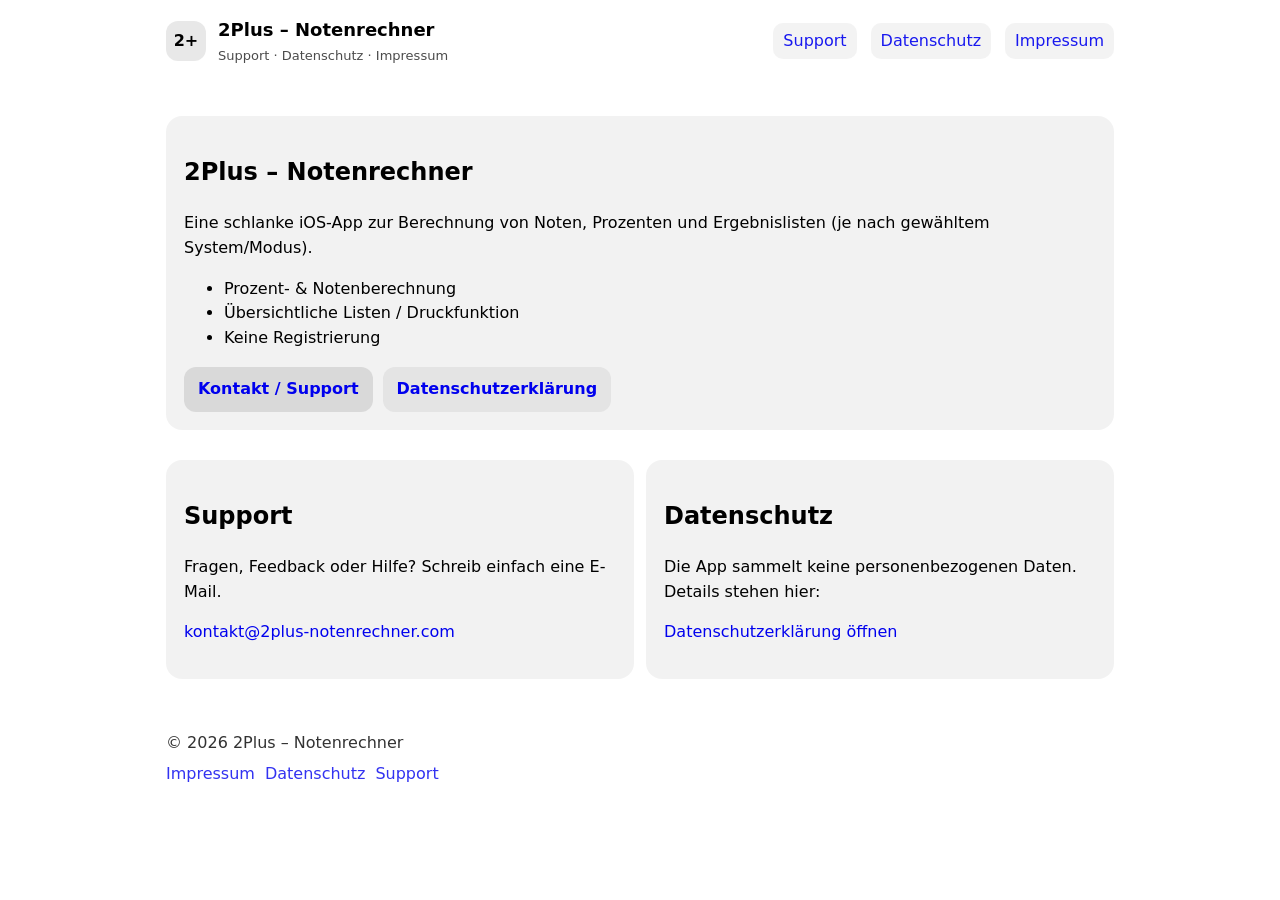
<file: index.html>
<!doctype html>
<html lang="de">
<head>
  <meta charset="utf-8" />
  <meta name="viewport" content="width=device-width,initial-scale=1" />
  <title>2Plus – Notenrechner</title>
  <meta name="description" content="2Plus – Notenrechner: Noten & Prozentrechnungen für Schule und Alltag. Support, Impressum und Datenschutzerklärung." />
  <link rel="stylesheet" href="style.css" />
</head>
<body>
  <header class="wrap header">
    <div class="brand">
      <div class="logo">2+</div>
      <div>
        <div class="title">2Plus – Notenrechner</div>
        <div class="subtitle">Support · Datenschutz · Impressum</div>
      </div>
    </div>
    <nav class="nav">
      <a href="support.html">Support</a>
      <a href="datenschutz.html">Datenschutz</a>
      <a href="impressum.html">Impressum</a>
    </nav>
  </header>

  <main class="wrap">
    <section class="card">
      <h1>2Plus – Notenrechner</h1>
      <p>
        Eine schlanke iOS-App zur Berechnung von Noten, Prozenten und Ergebnislisten
        (je nach gewähltem System/Modus).
      </p>
      <ul>
        <li>Prozent- & Notenberechnung</li>
        <li>Übersichtliche Listen / Druckfunktion</li>
        <li>Keine Registrierung</li>
      </ul>
      <div class="cta">
        <a class="button" href="support.html">Kontakt / Support</a>
        <a class="button secondary" href="datenschutz.html">Datenschutzerklärung</a>
      </div>
    </section>

    <section class="grid">
      <section class="card">
        <h2>Support</h2>
        <p>Fragen, Feedback oder Hilfe? Schreib einfach eine E-Mail.</p>
        <p><a href="mailto:kontakt@2plus-notenrechner.com">kontakt@2plus-notenrechner.com</a></p>
      </section>

      <section class="card">
        <h2>Datenschutz</h2>
        <p>Die App sammelt keine personenbezogenen Daten. Details stehen hier:</p>
        <p><a href="datenschutz.html">Datenschutzerklärung öffnen</a></p>
      </section>
    </section>
  </main>

  <footer class="wrap footer">
    <div>© <span id="y"></span> 2Plus – Notenrechner</div>
    <div class="footer-links">
      <a href="impressum.html">Impressum</a>
      <a href="datenschutz.html">Datenschutz</a>
      <a href="support.html">Support</a>
    </div>
  </footer>

  <script>
    document.getElementById("y").textContent = new Date().getFullYear();
  </script>
</body>
</html>
</file>
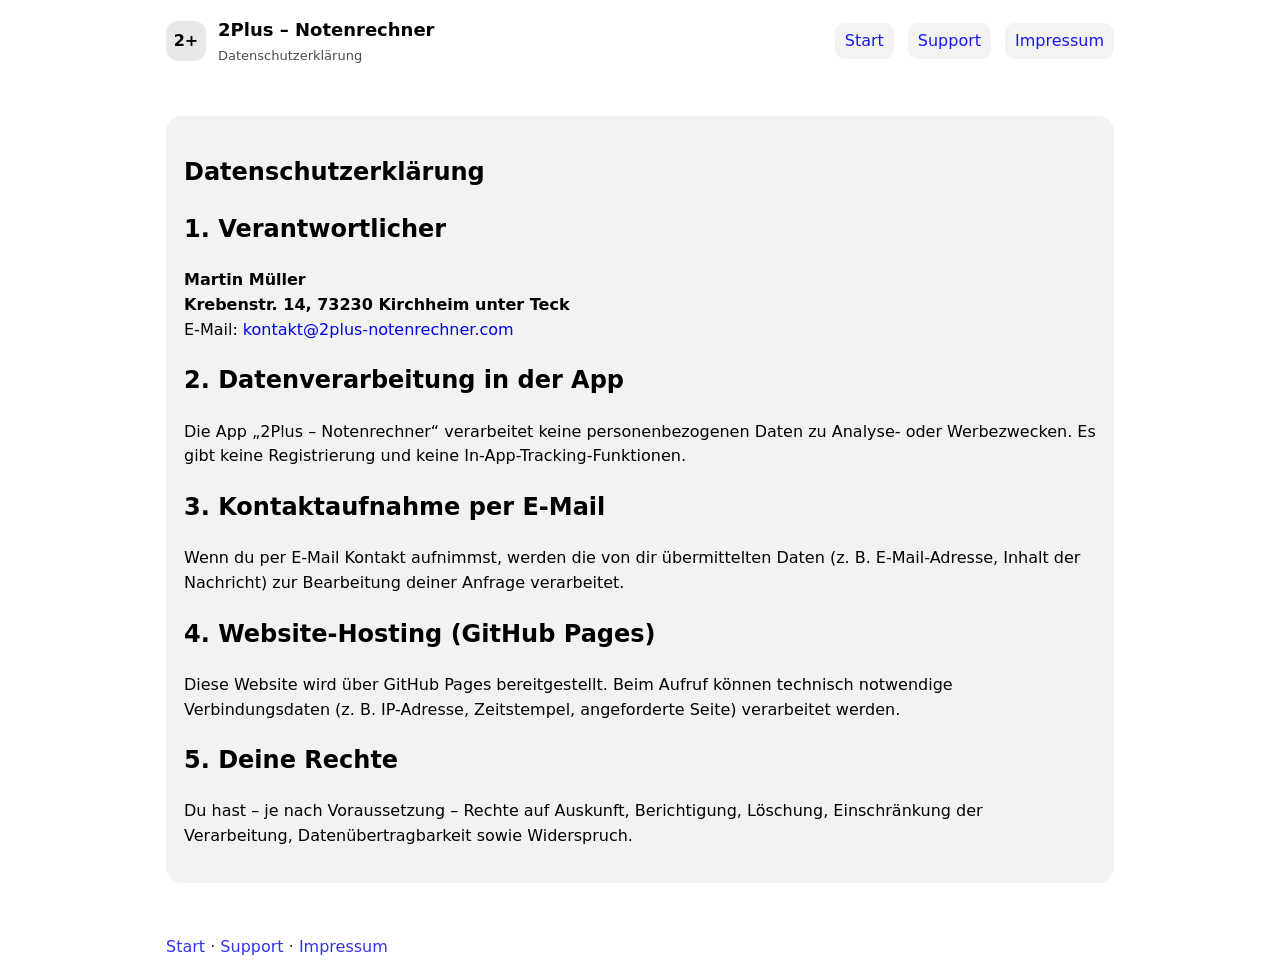
<file: datenschutz.html>
<!doctype html>
<html lang="de">
<head>
  <meta charset="utf-8" />
  <meta name="viewport" content="width=device-width,initial-scale=1" />
  <title>Datenschutz – 2Plus Notenrechner</title>
  <link rel="stylesheet" href="style.css" />
</head>
<body>
  <header class="wrap header">
    <div class="brand">
      <div class="logo">2+</div>
      <div>
        <div class="title">2Plus – Notenrechner</div>
        <div class="subtitle">Datenschutzerklärung</div>
      </div>
    </div>
    <nav class="nav">
      <a href="index.html">Start</a>
      <a href="support.html">Support</a>
      <a href="impressum.html">Impressum</a>
    </nav>
  </header>

  <main class="wrap">
    <section class="card">
      <h1>Datenschutzerklärung</h1>

      <h2>1. Verantwortlicher</h2>
      <p>
        <strong>Martin Müller</strong><br>
        <strong>Krebenstr. 14, 73230 Kirchheim unter Teck</strong><br>
        E-Mail: <a href="mailto:kontakt@2plus-notenrechner.com">kontakt@2plus-notenrechner.com</a>
      </p>

      <h2>2. Datenverarbeitung in der App</h2>
      <p>
        Die App „2Plus – Notenrechner“ verarbeitet keine personenbezogenen Daten zu Analyse- oder Werbezwecken.
        Es gibt keine Registrierung und keine In-App-Tracking-Funktionen.
      </p>

      <h2>3. Kontaktaufnahme per E-Mail</h2>
      <p>
        Wenn du per E-Mail Kontakt aufnimmst, werden die von dir übermittelten Daten (z. B. E-Mail-Adresse, Inhalt der Nachricht)
        zur Bearbeitung deiner Anfrage verarbeitet.
      </p>

      <h2>4. Website-Hosting (GitHub Pages)</h2>
      <p>
        Diese Website wird über GitHub Pages bereitgestellt. Beim Aufruf können technisch notwendige Verbindungsdaten
        (z. B. IP-Adresse, Zeitstempel, angeforderte Seite) verarbeitet werden.
      </p>

      <h2>5. Deine Rechte</h2>
      <p>
        Du hast – je nach Voraussetzung – Rechte auf Auskunft, Berichtigung, Löschung, Einschränkung der Verarbeitung,
        Datenübertragbarkeit sowie Widerspruch.
      </p>

      
    </section>
  </main>

  <footer class="wrap footer">
    <div><a href="index.html">Start</a> · <a href="support.html">Support</a> · <a href="impressum.html">Impressum</a></div>
  </footer>
</body>
</html>
</file>
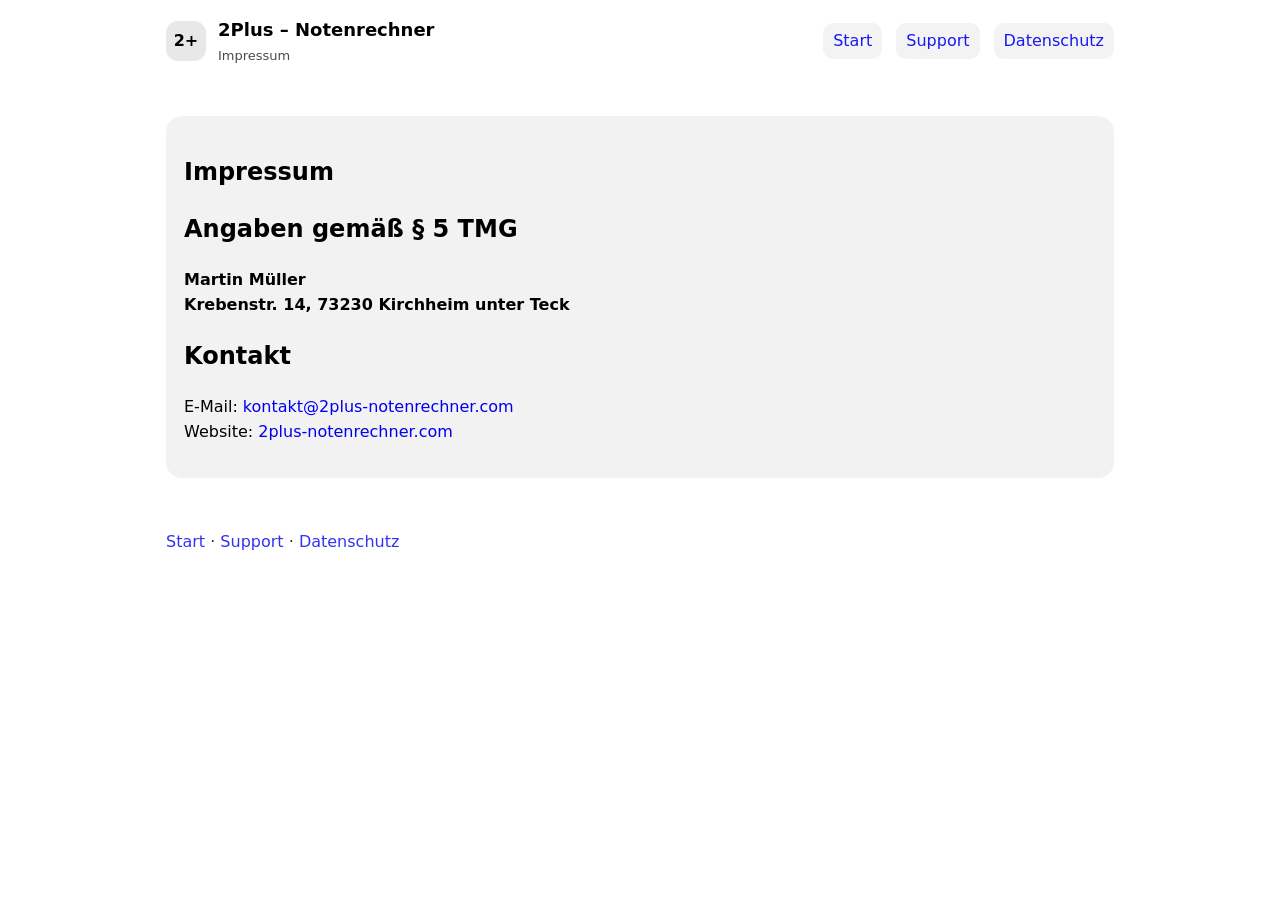
<file: impressum.html>
<!doctype html>
<html lang="de">
<head>
  <meta charset="utf-8" />
  <meta name="viewport" content="width=device-width,initial-scale=1" />
  <title>Impressum – 2Plus Notenrechner</title>
  <link rel="stylesheet" href="style.css" />
</head>
<body>
  <header class="wrap header">
    <div class="brand">
      <div class="logo">2+</div>
      <div>
        <div class="title">2Plus – Notenrechner</div>
        <div class="subtitle">Impressum</div>
      </div>
    </div>
    <nav class="nav">
      <a href="index.html">Start</a>
      <a href="support.html">Support</a>
      <a href="datenschutz.html">Datenschutz</a>
    </nav>
  </header>

  <main class="wrap">
    <section class="card">
      <h1>Impressum</h1>

      <h2>Angaben gemäß § 5 TMG</h2>
      <p>
        <strong>Martin Müller</strong><br>
        <strong>Krebenstr. 14, 73230 Kirchheim unter Teck</strong>
      </p>

      <h2>Kontakt</h2>
      <p>
        E-Mail: <a href="mailto:kontakt@2plus-notenrechner.com">kontakt@2plus-notenrechner.com</a><br>
        Website: <a href="https://2plus-notenrechner.com">2plus-notenrechner.com</a>
      </p>

        </section>
  </main>

  <footer class="wrap footer">
    <div><a href="index.html">Start</a> · <a href="support.html">Support</a> · <a href="datenschutz.html">Datenschutz</a></div>
  </footer>
</body>
</html>
</file>
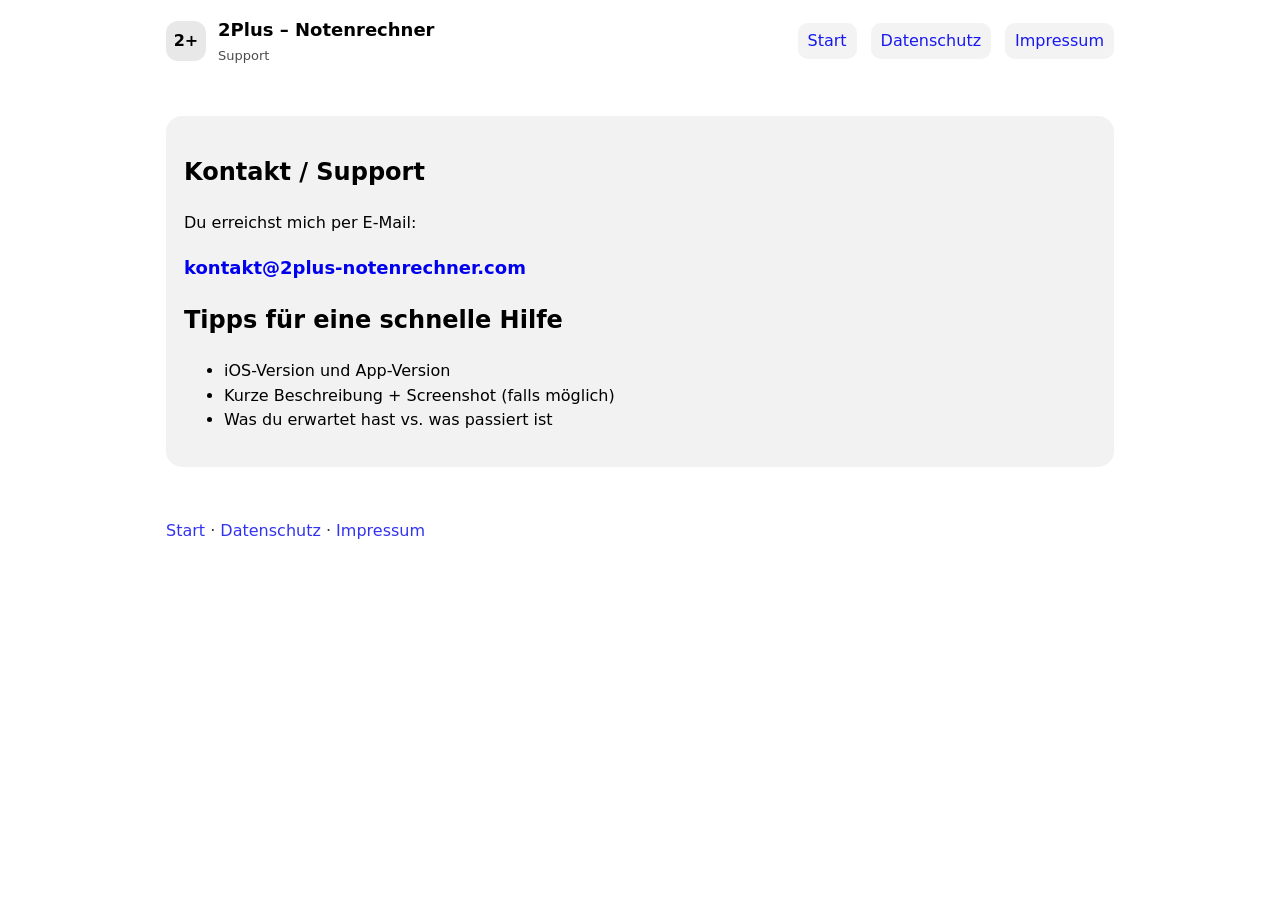
<file: support.html>
<!doctype html>
<html lang="de">
<head>
  <meta charset="utf-8" />
  <meta name="viewport" content="width=device-width,initial-scale=1" />
  <title>Support – 2Plus Notenrechner</title>
  <link rel="stylesheet" href="style.css" />
</head>
<body>
  <header class="wrap header">
    <div class="brand">
      <div class="logo">2+</div>
      <div>
        <div class="title">2Plus – Notenrechner</div>
        <div class="subtitle">Support</div>
      </div>
    </div>
    <nav class="nav">
      <a href="index.html">Start</a>
      <a href="datenschutz.html">Datenschutz</a>
      <a href="impressum.html">Impressum</a>
    </nav>
  </header>

  <main class="wrap">
    <section class="card">
      <h1>Kontakt / Support</h1>
      <p>Du erreichst mich per E-Mail:</p>
      <p class="big">
        <a href="mailto:kontakt@2plus-notenrechner.com">kontakt@2plus-notenrechner.com</a>
      </p>

      <h2>Tipps für eine schnelle Hilfe</h2>
      <ul>
        <li>iOS-Version und App-Version</li>
        <li>Kurze Beschreibung + Screenshot (falls möglich)</li>
        <li>Was du erwartet hast vs. was passiert ist</li>
      </ul>
    </section>
  </main>

  <footer class="wrap footer">
    <div><a href="index.html">Start</a> · <a href="datenschutz.html">Datenschutz</a> · <a href="impressum.html">Impressum</a></div>
  </footer>
</body>
</html>
</file>
<file: style.css>
:root { color-scheme: light dark; }
* { box-sizing: border-box; }
body {
  margin: 0;
  font-family: system-ui, -apple-system, Segoe UI, Roboto, Helvetica, Arial, sans-serif;
  line-height: 1.55;
}
a { text-decoration: none; }
a:hover { text-decoration: underline; }

.wrap { max-width: 980px; margin: 0 auto; padding: 16px; }

.header {
  display: flex;
  align-items: center;
  justify-content: space-between;
  gap: 12px;
}
.brand { display: flex; align-items: center; gap: 12px; }
.logo {
  width: 40px; height: 40px;
  border-radius: 12px;
  display: grid; place-items: center;
  font-weight: 800;
  background: rgba(127,127,127,.18);
}
.title { font-weight: 800; font-size: 18px; }
.subtitle { opacity: .7; font-size: 13px; margin-top: 2px; }

.nav { display: flex; gap: 14px; flex-wrap: wrap; }
.nav a { opacity: .9; padding: 6px 10px; border-radius: 10px; background: rgba(127,127,127,.10); }

.card {
  margin-top: 18px;
  padding: 18px;
  border-radius: 16px;
  background: rgba(127,127,127,.10);
}
.grid {
  display: grid;
  grid-template-columns: 1fr;
  gap: 12px;
  margin-top: 12px;
}
@media (min-width: 760px) {
  .grid { grid-template-columns: 1fr 1fr; }
}

.cta { display: flex; gap: 10px; flex-wrap: wrap; margin-top: 12px; }
.button {
  display: inline-block;
  padding: 10px 14px;
  border-radius: 12px;
  background: rgba(127,127,127,.22);
  font-weight: 700;
}
.button.secondary { background: rgba(127,127,127,.12); }

.big { font-size: 18px; font-weight: 700; }

.footer { opacity: .8; margin-top: 26px; padding-top: 10px; }
.footer-links { display: flex; gap: 10px; flex-wrap: wrap; margin-top: 6px; }

.hint {
  margin-top: 14px;
  padding: 12px;
  border-radius: 12px;
  background: rgba(127,127,127,.10);
  opacity: .9;
}
</file>
